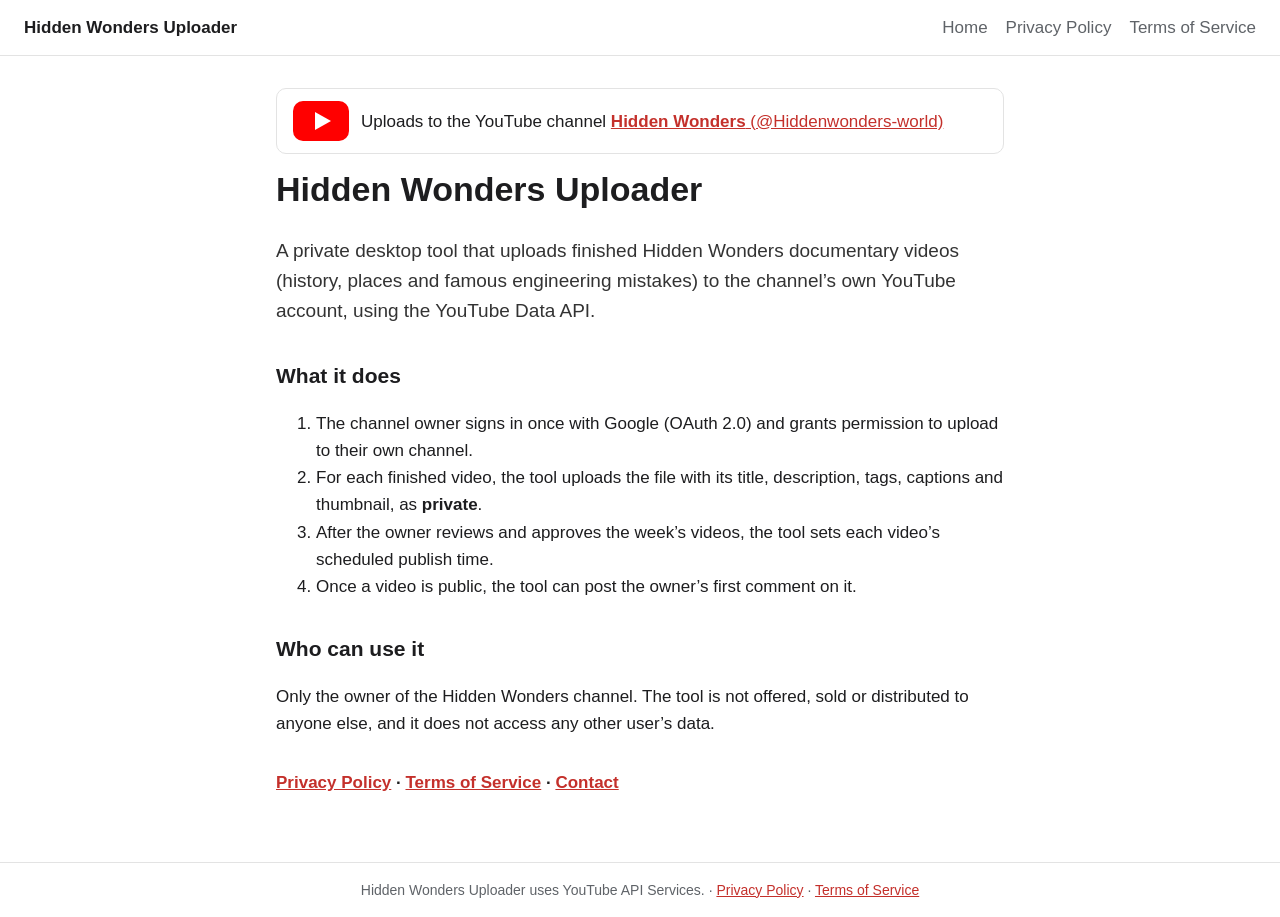
<file: index.html>
<!doctype html>
<html lang="en"><head><meta charset="utf-8"><meta name="viewport" content="width=device-width, initial-scale=1">
<title>Hidden Wonders Uploader</title><link rel="stylesheet" href="style.css"></head>
<body><header><a href="index.html" class="brand">Hidden Wonders Uploader</a><nav><a href="index.html">Home</a><a href="privacy.html">Privacy Policy</a><a href="terms.html">Terms of Service</a></nav></header>
<main>
<div class="yt"><svg viewBox="0 0 28 20" width="56" height="40" aria-label="YouTube"><rect width="28" height="20" rx="5" fill="#FF0000"/><path d="M11 5.5v9l8-4.5z" fill="#fff"/></svg>
<span>Uploads to the YouTube channel <a href="https://www.youtube.com/@Hiddenwonders-world"><strong>Hidden Wonders</strong> (@Hiddenwonders-world)</a></span></div>
<h1>Hidden Wonders Uploader</h1>
<p class="lead">A private desktop tool that uploads finished Hidden Wonders documentary videos (history, places and famous engineering mistakes) to the channel’s own YouTube account, using the YouTube Data API.</p>

<h2>What it does</h2>
<ol>
<li>The channel owner signs in once with Google (OAuth 2.0) and grants permission to upload to their own channel.</li>
<li>For each finished video, the tool uploads the file with its title, description, tags, captions and thumbnail, as <strong>private</strong>.</li>
<li>After the owner reviews and approves the week’s videos, the tool sets each video’s scheduled publish time.</li>
<li>Once a video is public, the tool can post the owner’s first comment on it.</li>
</ol>

<h2>Who can use it</h2>
<p>Only the owner of the Hidden Wonders channel. The tool is not offered, sold or distributed to anyone else, and it does not access any other user’s data.</p>

<p class="links"><a href="privacy.html">Privacy Policy</a> · <a href="terms.html">Terms of Service</a> · <a href="mailto:hiddenwonders5432@gmail.com">Contact</a></p>
</main>
<footer>Hidden Wonders Uploader uses YouTube API Services. · <a href="privacy.html">Privacy Policy</a> · <a href="terms.html">Terms of Service</a></footer>
</body></html>
</file>
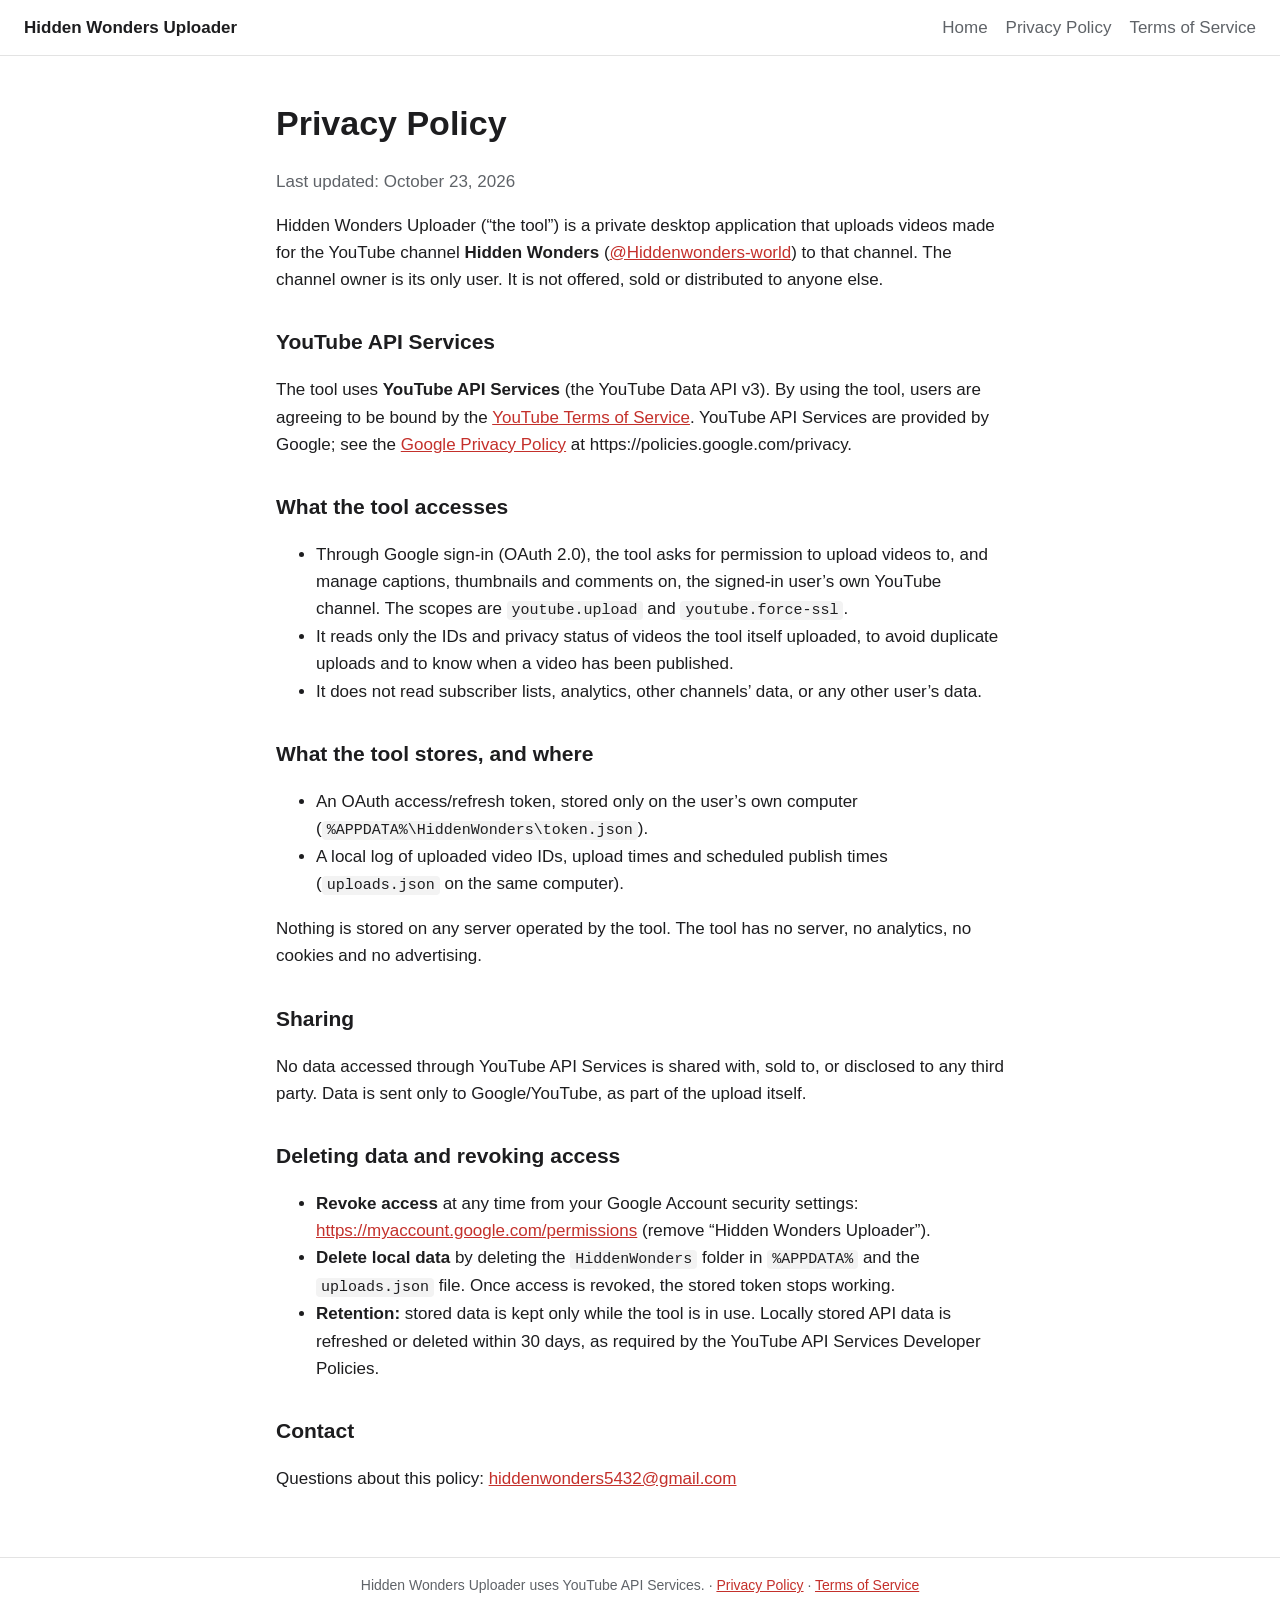
<file: privacy.html>
<!doctype html>
<html lang="en"><head><meta charset="utf-8"><meta name="viewport" content="width=device-width, initial-scale=1">
<title>Privacy Policy · Hidden Wonders Uploader</title><link rel="stylesheet" href="style.css"></head>
<body><header><a href="index.html" class="brand">Hidden Wonders Uploader</a><nav><a href="index.html">Home</a><a href="privacy.html">Privacy Policy</a><a href="terms.html">Terms of Service</a></nav></header>
<main>
<h1>Privacy Policy</h1>
<p class="muted">Last updated: October 23, 2026</p>

<p>Hidden Wonders Uploader (“the tool”) is a private desktop application that uploads videos made for the YouTube channel <strong>Hidden Wonders</strong> (<a href="https://www.youtube.com/@Hiddenwonders-world">@Hiddenwonders-world</a>) to that channel. The channel owner is its only user. It is not offered, sold or distributed to anyone else.</p>

<h2>YouTube API Services</h2>
<p>The tool uses <strong>YouTube API Services</strong> (the YouTube Data API v3). By using the tool, users are agreeing to be bound by the <a href="https://www.youtube.com/t/terms">YouTube Terms of Service</a>. YouTube API Services are provided by Google; see the <a href="https://policies.google.com/privacy">Google Privacy Policy</a> at https://policies.google.com/privacy.</p>

<h2>What the tool accesses</h2>
<ul>
<li>Through Google sign-in (OAuth 2.0), the tool asks for permission to upload videos to, and manage captions, thumbnails and comments on, the signed-in user’s own YouTube channel. The scopes are <code>youtube.upload</code> and <code>youtube.force-ssl</code>.</li>
<li>It reads only the IDs and privacy status of videos the tool itself uploaded, to avoid duplicate uploads and to know when a video has been published.</li>
<li>It does not read subscriber lists, analytics, other channels’ data, or any other user’s data.</li>
</ul>

<h2>What the tool stores, and where</h2>
<ul>
<li>An OAuth access/refresh token, stored only on the user’s own computer (<code>%APPDATA%\HiddenWonders\token.json</code>).</li>
<li>A local log of uploaded video IDs, upload times and scheduled publish times (<code>uploads.json</code> on the same computer).</li>
</ul>
<p>Nothing is stored on any server operated by the tool. The tool has no server, no analytics, no cookies and no advertising.</p>

<h2>Sharing</h2>
<p>No data accessed through YouTube API Services is shared with, sold to, or disclosed to any third party. Data is sent only to Google/YouTube, as part of the upload itself.</p>

<h2>Deleting data and revoking access</h2>
<ul>
<li><strong>Revoke access</strong> at any time from your Google Account security settings: <a href="https://myaccount.google.com/permissions">https://myaccount.google.com/permissions</a> (remove “Hidden Wonders Uploader”).</li>
<li><strong>Delete local data</strong> by deleting the <code>HiddenWonders</code> folder in <code>%APPDATA%</code> and the <code>uploads.json</code> file. Once access is revoked, the stored token stops working.</li>
<li><strong>Retention:</strong> stored data is kept only while the tool is in use. Locally stored API data is refreshed or deleted within 30 days, as required by the YouTube API Services Developer Policies.</li>
</ul>

<h2>Contact</h2>
<p>Questions about this policy: <a href="mailto:hiddenwonders5432@gmail.com">hiddenwonders5432@gmail.com</a></p>
</main>
<footer>Hidden Wonders Uploader uses YouTube API Services. · <a href="privacy.html">Privacy Policy</a> · <a href="terms.html">Terms of Service</a></footer>
</body></html>
</file>
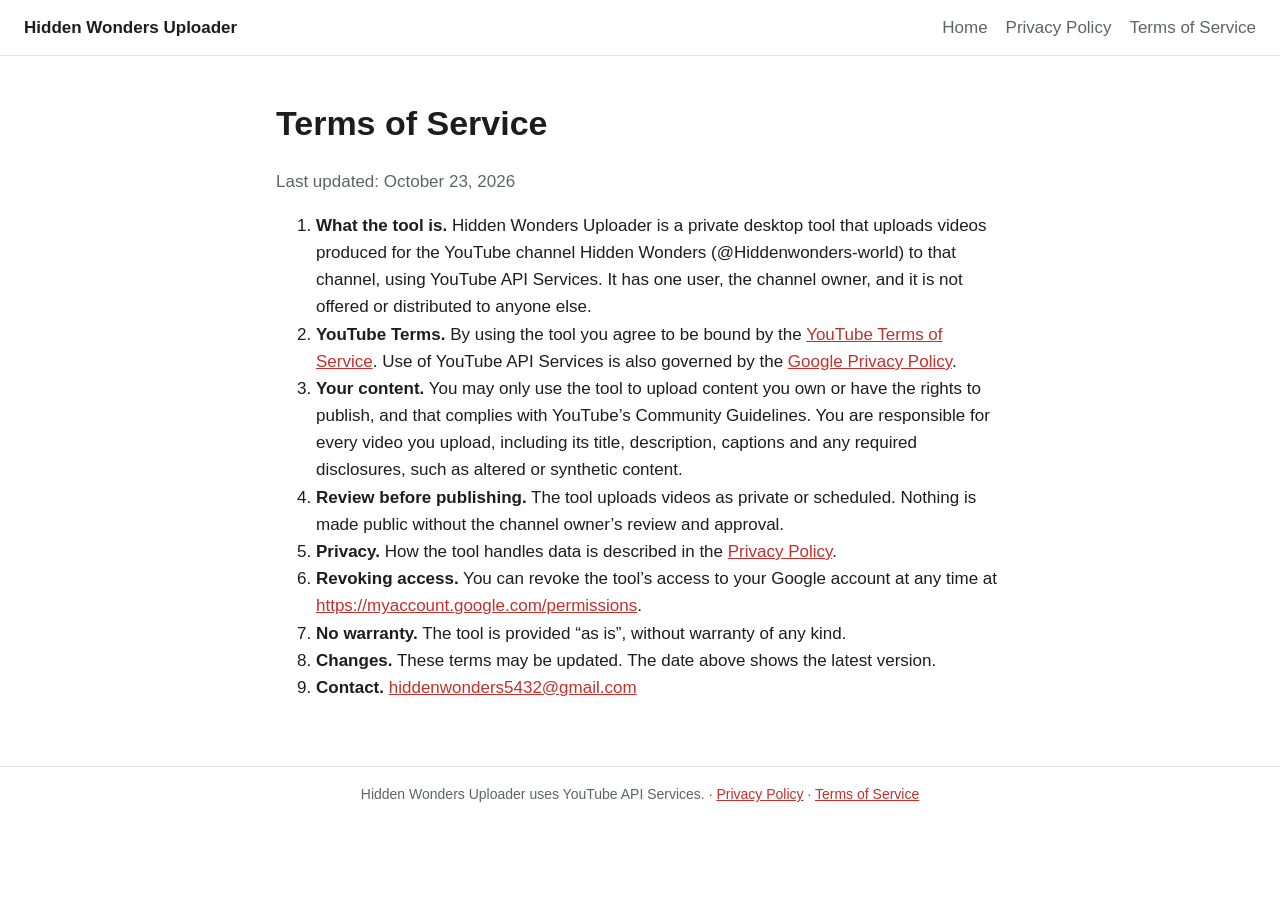
<file: terms.html>
<!doctype html>
<html lang="en"><head><meta charset="utf-8"><meta name="viewport" content="width=device-width, initial-scale=1">
<title>Terms of Service · Hidden Wonders Uploader</title><link rel="stylesheet" href="style.css"></head>
<body><header><a href="index.html" class="brand">Hidden Wonders Uploader</a><nav><a href="index.html">Home</a><a href="privacy.html">Privacy Policy</a><a href="terms.html">Terms of Service</a></nav></header>
<main>
<h1>Terms of Service</h1>
<p class="muted">Last updated: October 23, 2026</p>

<ol>
<li><strong>What the tool is.</strong> Hidden Wonders Uploader is a private desktop tool that uploads videos produced for the YouTube channel Hidden Wonders (@Hiddenwonders-world) to that channel, using YouTube API Services. It has one user, the channel owner, and it is not offered or distributed to anyone else.</li>
<li><strong>YouTube Terms.</strong> By using the tool you agree to be bound by the <a href="https://www.youtube.com/t/terms">YouTube Terms of Service</a>. Use of YouTube API Services is also governed by the <a href="https://www.google.com/policies/privacy">Google Privacy Policy</a>.</li>
<li><strong>Your content.</strong> You may only use the tool to upload content you own or have the rights to publish, and that complies with YouTube’s Community Guidelines. You are responsible for every video you upload, including its title, description, captions and any required disclosures, such as altered or synthetic content.</li>
<li><strong>Review before publishing.</strong> The tool uploads videos as private or scheduled. Nothing is made public without the channel owner’s review and approval.</li>
<li><strong>Privacy.</strong> How the tool handles data is described in the <a href="privacy.html">Privacy Policy</a>.</li>
<li><strong>Revoking access.</strong> You can revoke the tool’s access to your Google account at any time at <a href="https://myaccount.google.com/permissions">https://myaccount.google.com/permissions</a>.</li>
<li><strong>No warranty.</strong> The tool is provided “as is”, without warranty of any kind.</li>
<li><strong>Changes.</strong> These terms may be updated. The date above shows the latest version.</li>
<li><strong>Contact.</strong> <a href="mailto:hiddenwonders5432@gmail.com">hiddenwonders5432@gmail.com</a></li>
</ol>
</main>
<footer>Hidden Wonders Uploader uses YouTube API Services. · <a href="privacy.html">Privacy Policy</a> · <a href="terms.html">Terms of Service</a></footer>
</body></html>
</file>
<file: style.css>
:root { --ink: #1d1d1f; --muted: #5f6368; --line: #e3e3e3; --accent: #c4302b; --bg: #ffffff; }
* { box-sizing: border-box; }
body { margin: 0; font: 17px/1.6 -apple-system, "Segoe UI", Roboto, Arial, sans-serif; color: var(--ink); background: var(--bg); }
header { display: flex; flex-wrap: wrap; gap: 12px; justify-content: space-between; align-items: center; padding: 14px 24px; border-bottom: 1px solid var(--line); }
.brand { font-weight: 700; color: var(--ink); text-decoration: none; }
nav a { margin-left: 18px; color: var(--muted); text-decoration: none; }
nav a:hover { color: var(--accent); }
main { max-width: 760px; margin: 0 auto; padding: 32px 16px 48px; }
h1 { font-size: 34px; margin: 8px 0 12px; }
h2 { font-size: 21px; margin-top: 32px; }
a { color: var(--accent); }
.muted { color: var(--muted); }
.lead { font-size: 19px; color: #333; }
.yt { display: flex; align-items: center; gap: 12px; padding: 12px 16px; border: 1px solid var(--line); border-radius: 10px; }
code { background: #f3f3f3; padding: 1px 5px; border-radius: 4px; font-size: 15px; }
.links { margin-top: 32px; font-weight: 600; }
footer { border-top: 1px solid var(--line); padding: 16px 24px; color: var(--muted); font-size: 14px; text-align: center; }
</file>
